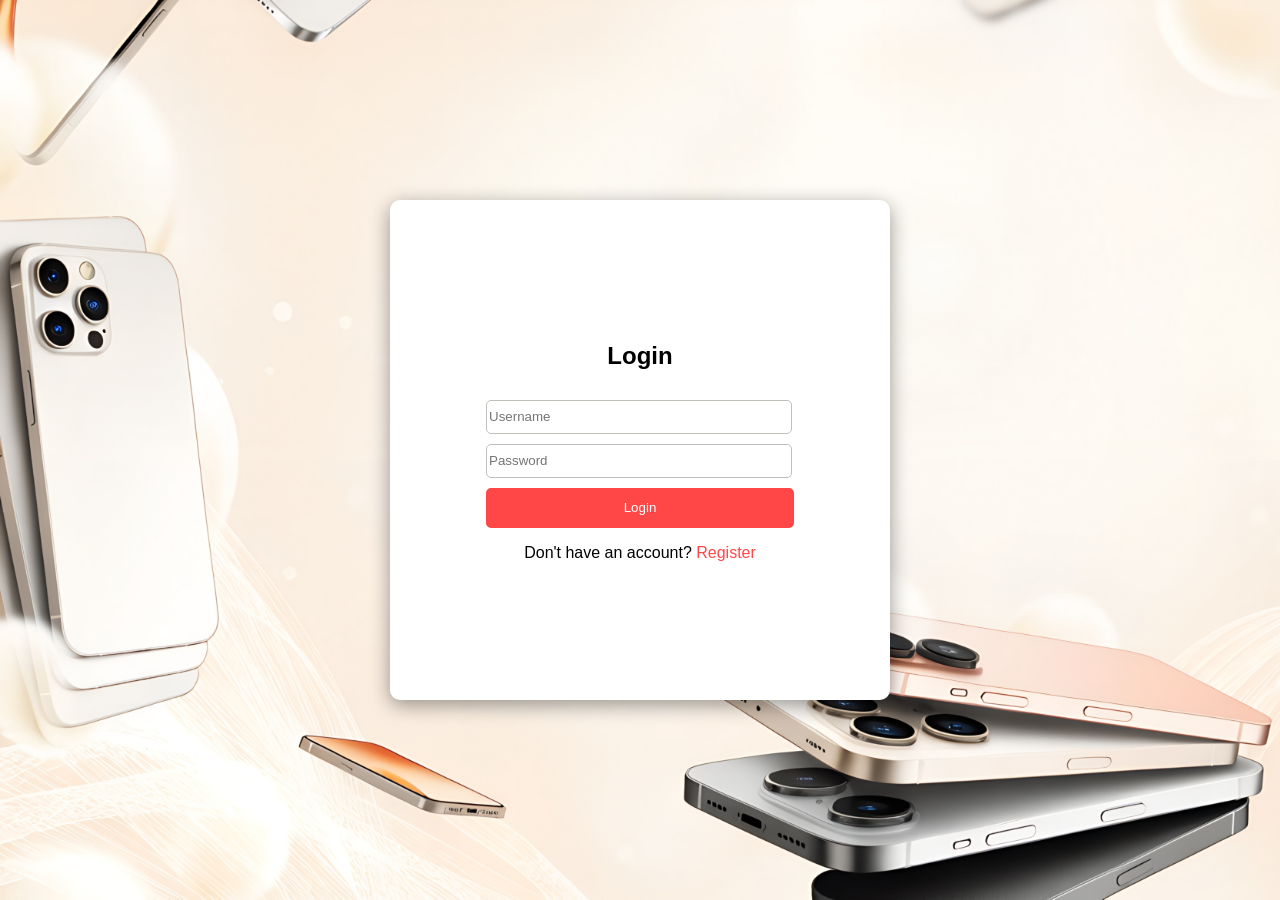
<file: login.html>
<!DOCTYPE html>
<html lang="en">
<head>
    <meta charset="UTF-8">
    <meta name="viewport" content="width=device-width, initial-scale=1.0">
    <title>Login Page</title>
    <link rel="stylesheet" href="css/style.css">
</head>
<body class="body1">
    <div class="container">
        <h2>Login</h2>
        <form id="loginForm">
            <input type="text" id="username" placeholder="Username" required>
            <input type="password" class="password" placeholder="Password" required>
            <button type="submit" id="but">Login</button>
        </form>
        <p>Don't have an account? <a href="register.html">Register</a></p>
    </div>
    <script src="js/script.js"></script>
</body>
</html>
</file>
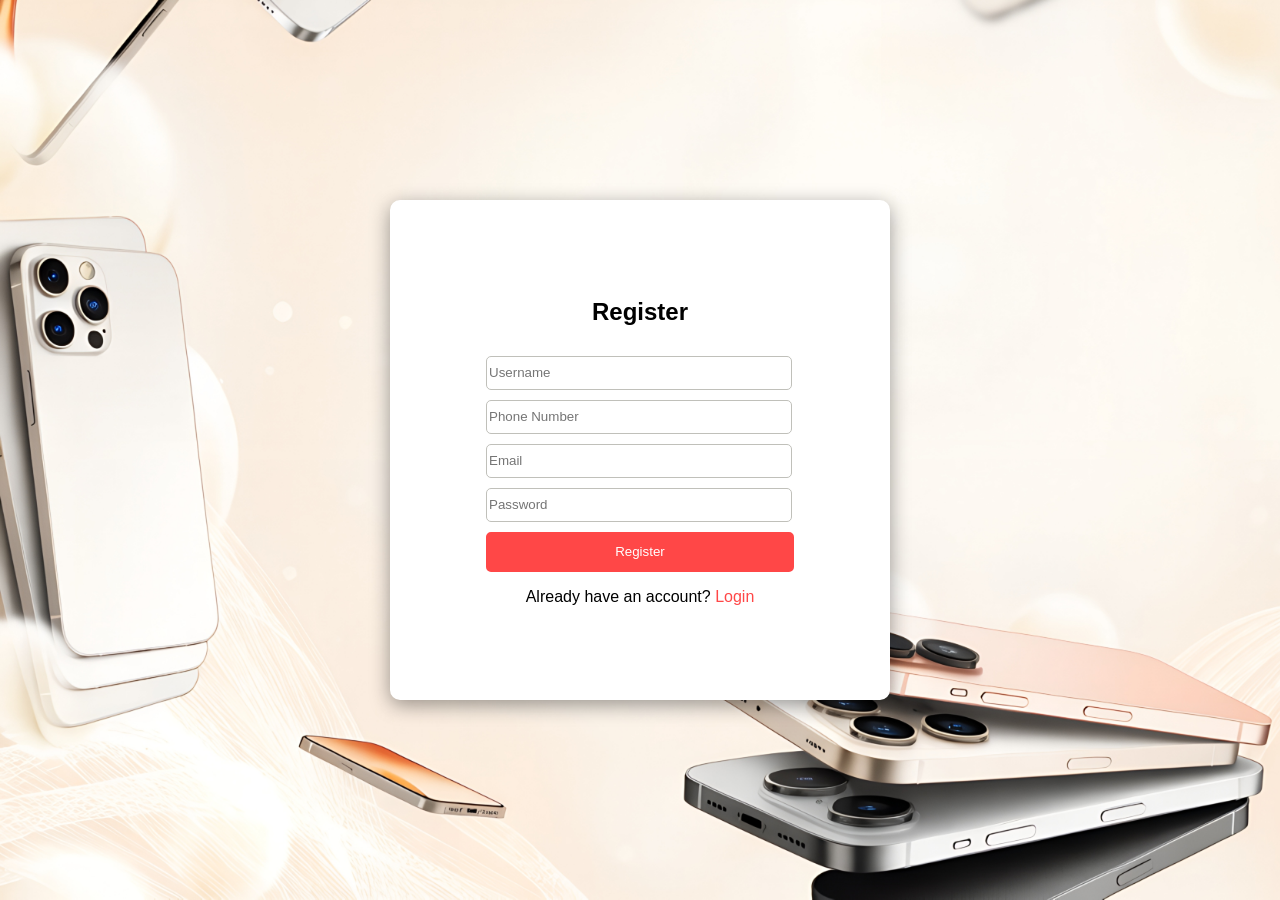
<file: register.html>
<!DOCTYPE html>
<html lang="en">
<head>
    <meta charset="UTF-8">
    <meta name="viewport" content="width=device-width, initial-scale=1.0">
    <title>Registration Page</title>
    <link rel="stylesheet" href="css/style.css">
</head>
<body class="body1">
    <div class="container">
        <h2>Register</h2>
        <form id="registerForm">
            <input type="text" id="username" placeholder="Username" required>
            <input type="tel" id="phoneNumber" placeholder="Phone Number" required>
            <input type="email" id="email" placeholder="Email" required>
            <input type="password" class="password" placeholder="Password" required>
            <button type="submit" id="but">Register</button>
        </form>
        <p>Already have an account? <a href="login.html">Login</a></p>
    </div>
    <script src="js/script.js"></script>
</body>
</html>
</file>
<file: css/style.css>
body{
    margin: 0;
    padding: 0;
    box-sizing: border-box;
    height:4100px;
    font-family: 'Montserrat', sans-serif;
    position: relative;
    z-index: 1;
}
/* login & register */
.body1{
    height: 100vh;
    background-color: #f5f7fa;
    background-image: url(../images/image.jpg);
    background-size: cover;
    display: flex;
    flex-direction: column;
    justify-content: center;
    align-items: center;
}
.container{
    width: 500px;
    height: 500px;
    background-color: #ffffff;
    box-shadow: 0 5px 20px rgba(0,0,0,.4);
    display: flex;
    flex-direction: column;
    justify-content: center;
    align-items: center;
    margin: auto;
    text-align: center;
    border-radius: 10px;
}
.container form input{
    width: 300px;
    height: 30px;
    display: block;
    border-radius: 5px;
    border: #c0c0ba solid 1px;
    margin-top: 10px;
}
.container #but{
    width: 308px;
    height: 40px;
    background-color: #ff4747;
    color: #ffffff;
    border-radius: 5px;
    border: #ff4747 solid;
    margin-top: 10px;
}
.container p a{
    text-decoration: none;
    color:#ff4747 ;
}
/* sec-1 */
.sec1{
    height: 100vh;
    /* background-color: aquamarine; */
    margin-bottom:90px ;
}
.sec1-details{
    width: 99vw;
    height: 40px;
    /* background-color: rgb(218, 35, 35); */
}
.sec1-details-icons{
    display: flex;
    flex-direction: row;
    justify-content: flex-end;
    margin-right: 80px;
    position: relative;
    /* background-color: rgb(202, 112, 28); */
}
.sec1-details-icons > a{
    font-size: 17px;
    color: black;
    margin: 12px 20px 0 0;
}
.sec1-details-icons > a:hover{
    color: rgb(243, 73, 73);
}
.sec1-details-login {
    display: flex;
    flex-direction: row;
    width: 120px;
    height: 40px;
    /* background-color: rgb(41, 165, 190); */
    transform: translate(100px,5px);
    border: solid 1px rgb(176, 171, 171);
    border-radius: 30%;
}
.sec1-details-login > a{
    color: black;
    text-decoration: none;
    display: inline-block;
    transform: translate(26px,10px);
}
.line1{
    transform: translateY(7px);
}
.sec1-logo{
    height: 100px;
    /* background-color: brown; */
    margin-top: -15px;
    position: relative;
    z-index: 1000;
}
.sec1-logo .logo{
    text-decoration: none;
    color: black;
}
.sec1-logo img{
    transform: translatex(80px) translateY(-30px);
}
.sec1-logo span{
    display: inline-block;
    transform: translate(80px,-50px);
}
.sec1-logo .span1{
    font-size: 30px;
    font-family: 'Franklin Gothic Medium', 'Arial Narrow', Arial, sans-serif;
}
.sec1-logo .span2{
    font-size: 27px;
    color: rgb(69, 71, 72);
}
.sec1-logo-home{
    /* background-color: rgb(126, 126, 187); */
    width: 1000px;
    height: 90px;
    display: inline-block;
    transform: translate(180px,10px);
    position: relative;
}
.sec1-logo-home>li{
    list-style: none;
    display: inline-block;
    margin: 20px 0 0 0;
    width: 120px;
    /* background-color: antiquewhite; */
}
.sec1-logo-home>li>a{
    position: relative;
    text-decoration: none;
    color: black;
    font-size: 15px;
    /* background-color: aqua; */
    height:50px;
    width: 115px;
    margin-right: 20px;
    display: inline-block;
    display: flex;
    justify-content: center;
    align-items: center;
}
.sec1-logo-home .Accessories{
    height:50px;
    width: 120px;
}
.sec1-logo-home>li>a:hover{
    color: rgb(243, 73, 73);
}
.sec1-logo-home > li > a::before {
    content: "";
    position: absolute;
    top: -2px;
    left: 2px;
    width: 0; 
    height: 0; 
    border-top: 2px solid rgb(243, 73, 73);
    border-left: 2px solid rgb(243, 73, 73);
    transition: 0.5s;
    opacity: 0;
}
.sec1-logo-home > li > a:hover::before {
    width: 100%;
    height: 100%;
    opacity: 1;
}
.sec1-logo-home > li > a::after {
    content: "";
    position: absolute;
    bottom: -1px;
    right: -5px;
    width: 0;
    height: 0;
    border-bottom: 2px solid rgb(243, 73, 73);
    border-right: 2px solid rgb(243, 73, 73);
    transition: 0.5s;
    opacity: 0;
}
.sec1-logo-home > li > a:hover::after {
    width: 100%;
    height: 100%;
    opacity: 1;
}
.sec1-logo-home-icons{
    /* background-color: aqua; */
    width: 500px;
    height: 80px;
    transform: translateX(600px) translateY(-65px);
    display: flex;
    flex-direction: row;
    justify-content: center;
    align-items: center;
}
.sec1-logo-home-icons #searchInput{
    transform: translate();
    width: 300px;
    height: 30px;
    border: solid 1px rgb(0, 0, 0);
    border-radius: 10px;
}
.sec1-logo-home-icons .search{
    transform: translateX(-30px);
}
.sec1-logo-home-icons a{
    display: inline-block;
    color: black;
    font-size: 20px;
    text-decoration: none;
}
.sec1-logo-home-icons a:hover{
    color: rgb(243, 73, 73);
}
/* Search engen */
.search-container {
    position: relative;
}
#search-dropdown {
    position: absolute;
    top: 50px;
    left: 0;
    width: 300px;
    background-color: rgb(255, 255, 255);
    border: 1px solid #ddd;
    border-radius: 8px;
    display: none;
    max-height: 220px;
    overflow-y: auto;
    z-index: 9999;
}
.search-item {
    padding: 12px 15px;
    cursor: pointer;
    border-bottom: 1px solid #e8e6e6;
}
.search-item:hover {
    background-color: #f5f5f5;
}
/* Search engen */
.sec1-offer{
    width: 99vw;
    height: 40px;
    background-color: black;
    margin-top: -3px;
    word-spacing: 3px;
    display: flex;
    justify-content: center;
    align-items: center;
    
}
.sec1-offer-p1 , .sec1-offer-p2{
    color: aliceblue;
    text-align: center;
    display: inline-block;
}
.sec1-offer-p2{
    color: #F6CE71;
    transition: all .3s;
    margin-left: 5px;
}
.sec1-offer-p2:hover{
    letter-spacing: 2px;
}
.sec1-offer-line{
    width: 75px;
    height: 2px;
    background-color: #c08f1d;  
    display: block; 
    transform: translateY(3px); 
    transition: all .3s;
}
.sec1-offer-p2:hover .sec1-offer-line{
     width: 90px;
}
.sec1-img{
    width: 99vw;
    height: 84vh;
    /* background-color: aqua; */
    background-image: url(../images/back.png);
    background-position: center 30%;
    background-size: cover;
}
.sec1-img-sale{
    width: 700px;
    height: 400px;
    /* background-color: black; */
    transform: translateX(180px) translateY(170px);
}
.sec1-img-p1{
    position: absolute;
    font-size: 50px;
    color: #C40C0C;
    margin-left: 100px;
    font-family: "Great Vibes", cursive;
    font-weight: 400;
    font-style: normal;
}
.sec1-img-p2{
    position: absolute;
    transform: translateX(-55px) translateY(70px);
    color: rgb(255, 255, 255);
    font-family: "Montserrat", sans-serif;
    font-optical-sizing: auto;
    font-weight: 1000;
    font-style: normal;
    font-size: 40px;
}
.sec1-img-p3{
    position: absolute;
    transform: translateX(20px) translateY(160px);
    color: rgb(195, 195, 195);
    font-size: 20px;
}
.sec1-img-p4{
    position: absolute;
    transform: translateX(10px) translateY(185px);
    color: rgb(195, 195, 195);
    font-size: 20px;
}
.sec1-img-p5{
    position: absolute;
    transform: translateX(160px) translateY(210px);
    color: rgb(195, 195, 195);
    font-size: 20px;
}
.sec1-img-but{
    position: absolute;
    transform: translateX(140px) translateY(290px);
    cursor: pointer;
    width: 170px;
    height: 50px;
    font-family: "Montserrat", sans-serif;
    font-optical-sizing: auto;
    font-weight: 400;
    font-style: normal;
    font-size: 20px;
    background-color: rgb(255, 255, 255);
    color: #000000;
    border: 1px solid rgb(255, 255, 255);
    transition:  1s;
}
.sec1-img-but:hover{
    background-color: #000000;
    color: aliceblue;
}
.sec1-img-but p{
    transform: translateY(-10px);
    transition:  1s;
}
.sec1-img-but:hover p{
    transform: translateY(-8px);
}
/* sec-2 & sec-3 & sec-4 */
.product-container {
     display: flex; 
     justify-content: center;
     align-items: center;
     gap: 30px;
     width: 99vw;
     height: 700px;
     background-color: #f5f7fa;
     position: relative;
     margin-bottom: 30px;
 }
.ios-header{
    width: 600px;
    height: 80px;
    /* background-color: #c08f1d; */
    transform: translate(0px,-300px);
    text-align: center;
    position: absolute;
}
.ios-header h2{
    font-size: 27px;
}
.ios-header p{
    color: #939090;
    font-weight: 600;
}
.card { 
    background: white; width: 280px; padding: 20px; border-radius: 15px; 
    box-shadow: 0 5px 15px rgba(0,0,0,0.1); text-align: center; transition: 0.3s;
}
.card:hover { 
    transform: translateY(-10px); 
}
.card img {
     width: 100%; height: 220px; object-fit: contain; 
}
.card h3 { 
    margin: 15px 0 10px;
    font-size: 20px; 
    color: #242427; 
    font-weight: 700;
}
.price {
     color: #ff4d4f;
     font-size: 24px; 
     font-weight: bold; 
     margin-bottom: 20px; 
}
.buy-btn { 
    background: #000; color: #fff; border: none; padding: 10px 25px; 
    border-radius: 5px; cursor: pointer; font-size: 16px; width: 100%;
}
.buy-btn:hover{
    background-color: #ff4d4f;
}
/* sec-5-contact */
#contact-section {
  padding: 80px 10%;
}
.contact-container {
  display: flex;
  background: #fff;
  box-shadow: 0 20px 40px rgba(0,0,0,0.1);
  position: relative;
  z-index: 1;
}
.contact-left {
  flex: 1;
  padding: 60px;
}
.contact-left h2 {
  font-size: 36px;
  margin-bottom: 10px;
}
.contact-left p {
  color: #777;
  margin-bottom: 30px;
}
.contact-left input,
.contact-left textarea {
  width: 100%;
  border: none;
  border-bottom: 1px solid #ccc;
  margin: 15px 0;
  padding: 10px 5px;
  outline: none;
  background: transparent;
}
.contact-left textarea {
  height: 100px;
}
.contact-left button {
  margin-top: 20px;
  padding: 12px 40px;
  background: #222;
  color: #fff;
  border: none;
  cursor: pointer;
  letter-spacing: 2px;
}
.contact-right {
  width: 35%;
  background: #1c1c1e;
  color: #fff;
  padding: 60px 40px;
  position: relative;
}
.contact-right h3 {
  margin-bottom: 30px;
  font-size: 27px;
}
.contact-right p {
  margin: 30px 0;
  color: #ccc;
  font-weight: bold;
}
.contact-right p:hover{
    color: #ed6567 ;
}
.sec5-social{
    display: flex;
    flex-direction: row;
    justify-content: flex-start;
    position: relative;
    /* background-color: rgb(202, 112, 28); */
    margin: -10px 0 0 -5px;
}
.sec5-social > a{
    font-size: 17px;
    color: rgb(194, 188, 188);
    margin: 12px 20px 0 0;
    font-size: 30px;
}
.sec5-social > a:hover{
    color: rgb(243, 73, 73);
}
.contact-container .p1{
  width: 120px;
  height: 120px;
  background: #ff4d4f;
  transform: translate(190px,-50px);
}
.contact-container .p2{
  width: 120px;
  height: 120px;
  background: #ff4d4f;
  transform: translate(550px,550px);
  z-index: 10;
}
/* sec-6-footer */
.footer{
    width: 99vw;
    height: 350px;
    background-color: #000;
    display: flex;
    flex-direction: column;
    justify-content: center;
    align-items: center;
}
.footer-img{
    text-align: center;
    height: 200px;
}
.footer-img h2{
    color: #f5f7fa;
}
.footer-img p{
    width: 250px;
    height: 1px;
    background-color: #f5f7fa;
}
.sec6-social > a{
    font-size: 17px;
    color: rgb(255, 255, 255);
    margin: 12px 10px 0 0;
    font-size: 25px;
}
.sec6-social > a:hover{
    color: rgb(237, 86, 86);
}
.footer .copy{
    color: white;
}
.footer >div{
    margin-bottom: 20px;
}
/* Cart-side bar */
.cart-panel{
    position: fixed;
    top: 0;
    right: -400px;
    width: 350px;
    height: 100vh;
    background-color: white;
    box-shadow: -5px 0 15px rgba(0,0,0,0.2);
    z-index: 10000;
    transition: 0.4s;
    padding: 20px;
    overflow-y: auto;
}
.cart-panel.active{
    right: 0;
}
.cart-header{
    display: flex;
    justify-content: space-between;
    align-items: center;
    margin-bottom: 20px;
}
.cart-header button{
    background-color: #ff4d4f;
    color: white;
    border: none;
    padding: 8px 12px;
    cursor: pointer;
    border-radius: 5px;
}
.cart-item{
    display: flex;
    justify-content: space-between;
    align-items: flex-start;
    border-bottom: 1px solid #ddd;
    padding: 10px 0;
}
.cart-item-info{
    display: flex;
    flex-direction: column;
}
.cart-item h4{
    margin: 0 0 5px;
    font-size: 18px;
}
.cart-item p{
    margin: 0;
    color: #ff4d4f;
    font-weight: bold;
}
.remove-btn{
    background-color: #ff4d4f;
    color: white;
    border: none;
    width: 28px;
    height: 28px;
    border-radius: 5px;
    cursor: pointer;
    font-weight: bold;
}
.remove-btn:hover{
    background-color: #d9363e;
}
.empty-cart{
    text-align: center;
    color: gray;
    margin-top: 30px;
}
</file>
